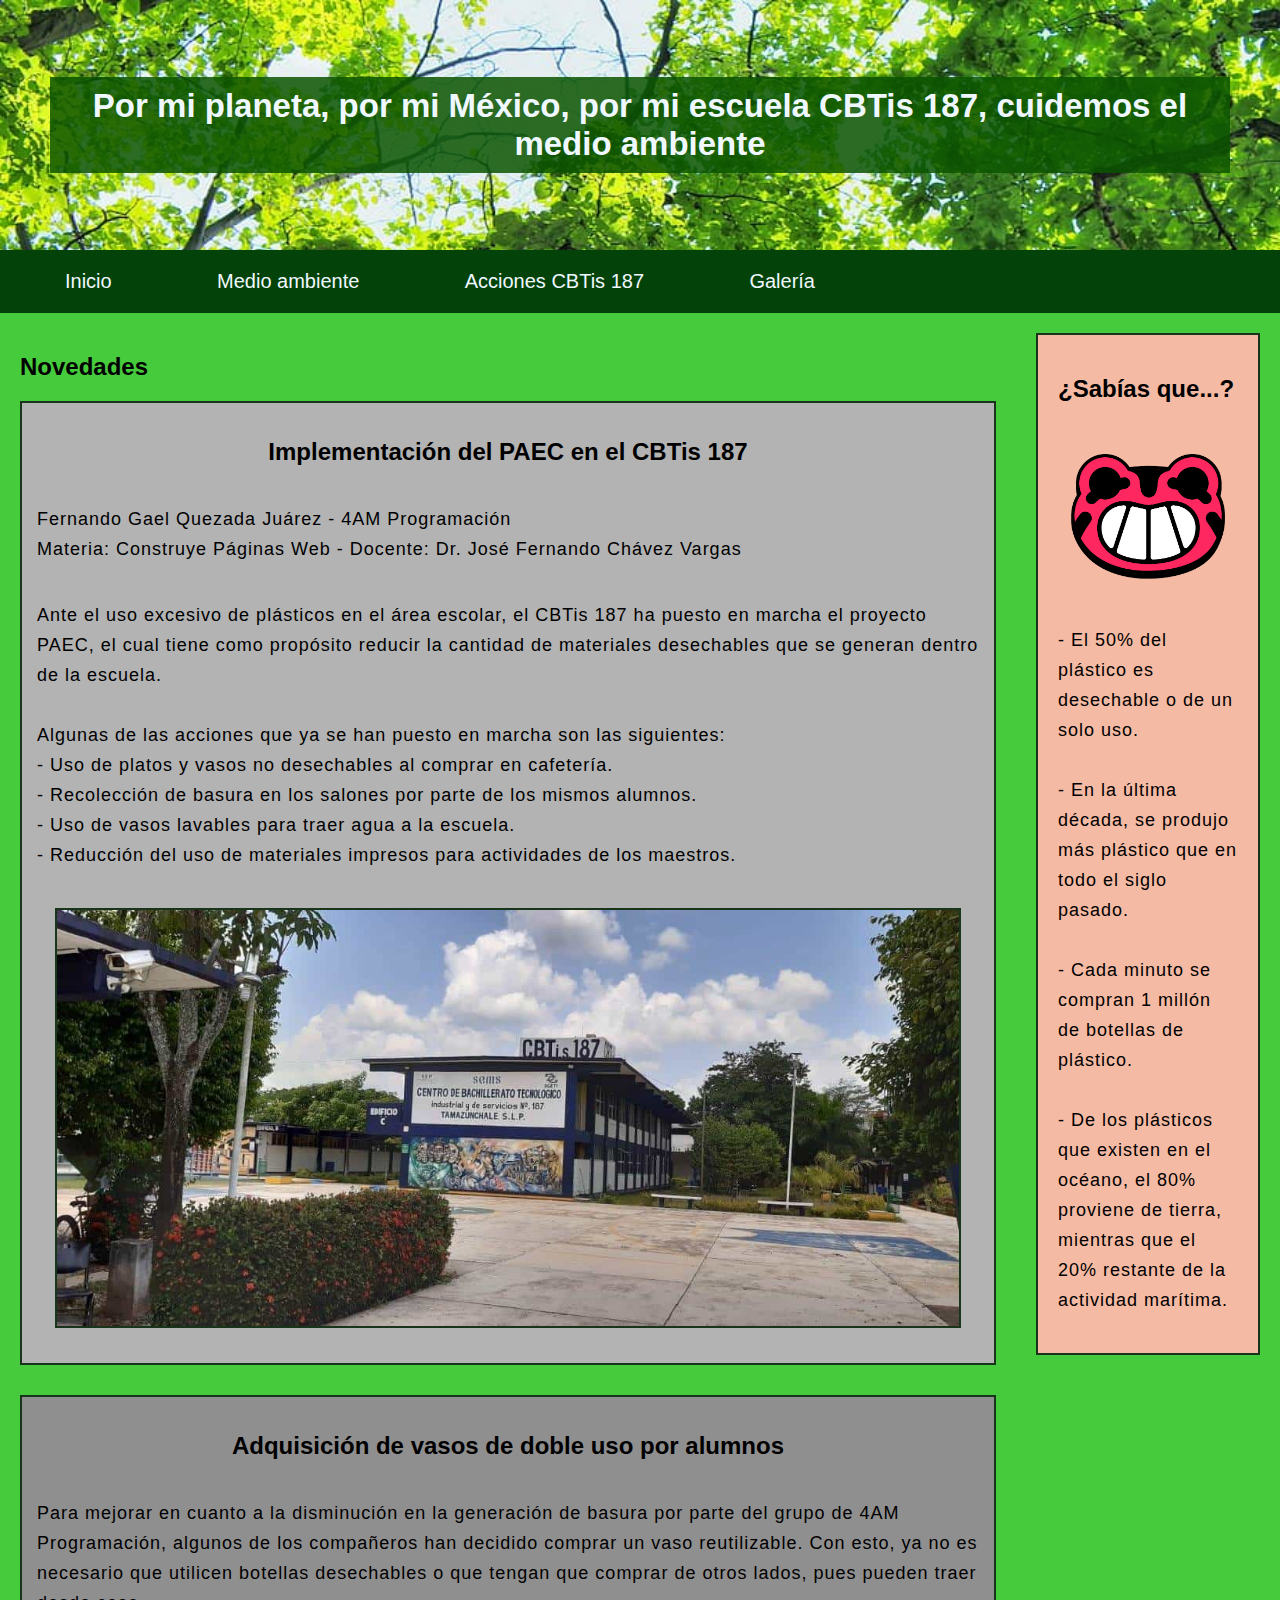
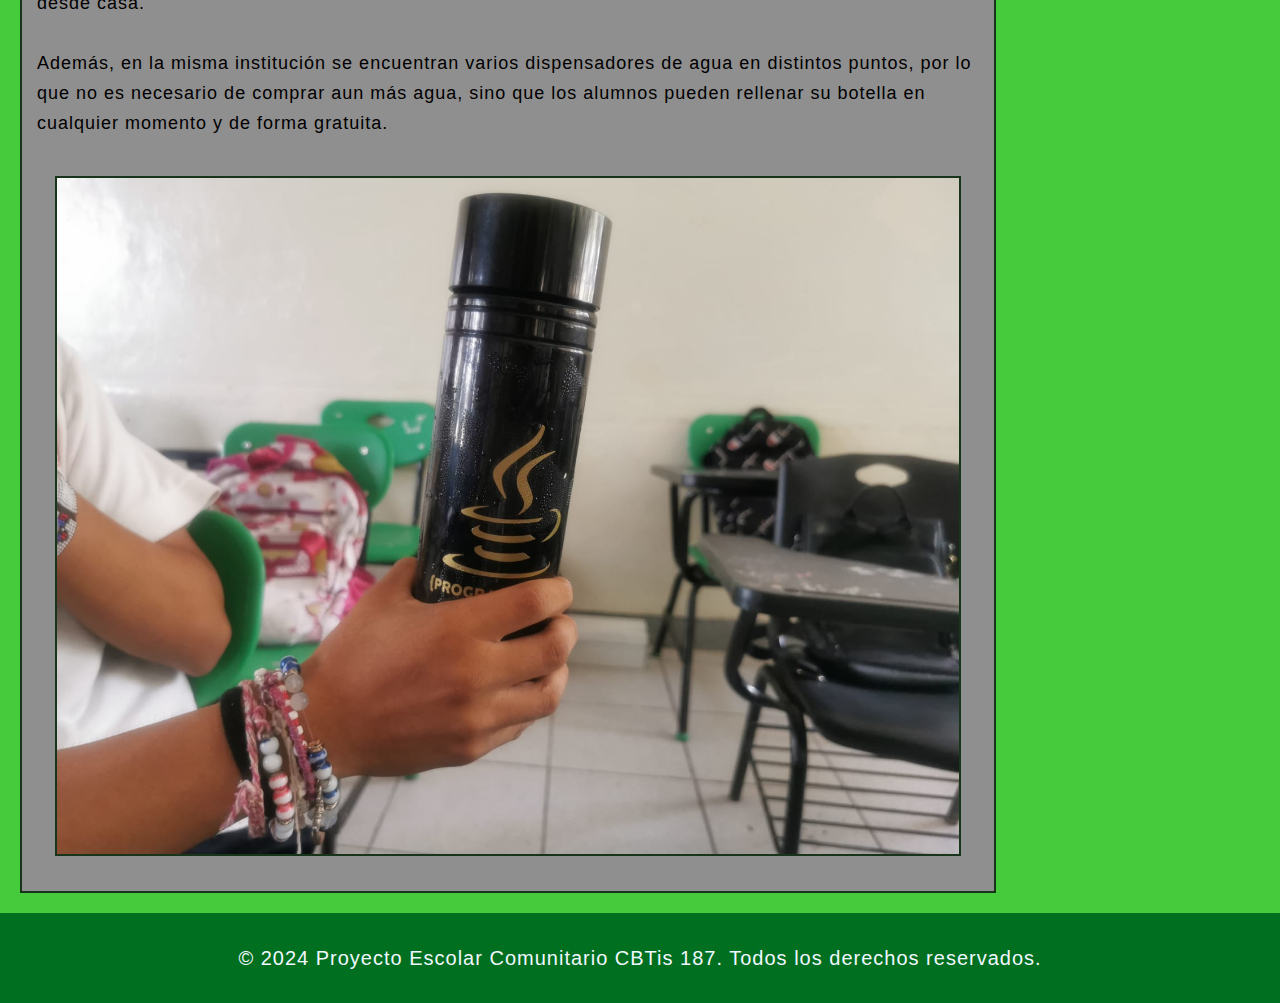
<file: index.html>
<!DOCTYPE html>
<html lang="es">
<head>
    <meta charset="UTF-8">
    <meta name="viewport" content="width=device-width, initial-scale=1.0">
    <title>Inicio</title>
    <link rel="stylesheet" href="styles.css">
</head>
<body>
    
    <header>
        <h1>Por mi planeta, por mi México, por mi escuela CBTis 187, cuidemos el medio ambiente</h1>
    </header>

    <nav>
        <ul class="menu_horizontal">
            <li><a href="#contendio">Inicio</a></li>
            <li><a href="medio ambiente/medio_ambiente.html">Medio ambiente</a></li>
            <li>
                <a href="acciones/acciones_cbtis.html">Acciones CBTis 187</a>
                <ul class="menu_vertical">
                    <li><a href="acciones/acciones_cbtis.html#seccion1">Consumo de alimentos</a></li>
                    <li><a href="acciones/acciones_cbtis.html#seccion2">Hidratación</a></li>
                    <li><a href="acciones/acciones_cbtis.html#seccion3">Recolección de basura en el aula</a></li>
                    <li><a href="acciones/acciones_cbtis.html#seccion4">Uso de recursos digitales</a></li>
                </ul>
            </li>
            <li><a href="galeria/galeria.html">Galería</a></li>
        </ul>
    </nav>

    <div class="contenido" id="contendio">

        <section>
            <h2>Novedades</h2>

            <div id="novedad1">
                <h2>Implementación del PAEC en el CBTis 187</h2>
                <p style="width: 100%;">
                    Fernando Gael Quezada Juárez - 4AM Programación<br>
                    Materia: Construye Páginas Web - Docente: Dr. José Fernando Chávez Vargas
                </p>
                <p>
                    Ante el uso excesivo de plásticos en el área escolar, el CBTis 187 ha puesto en marcha el proyecto
                    PAEC, el cual tiene como propósito reducir la cantidad de materiales desechables que se generan dentro
                    de la escuela.<br><br>
                    Algunas de las acciones que ya se han puesto en marcha son las siguientes:<br>
                    - Uso de platos y vasos no desechables al comprar en cafetería.<br>
                    - Recolección de basura en los salones por parte de los mismos alumnos.<br>
                    - Uso de vasos lavables para traer agua a la escuela.<br>
                    - Reducción del uso de materiales impresos para actividades de los maestros.<br>
                </p>
                <img src="images/cbtis187.jpg" alt="" class="img_novedad">
            </div>

            <div id="novedad2">
                <h2>Adquisición de vasos de doble uso por alumnos</h2>
                <p>
                    Para mejorar en cuanto a la disminución en la generación de basura por parte del grupo de 4AM Programación,
                    algunos de los compañeros han decidido comprar un vaso reutilizable. Con esto, ya no es necesario que
                    utilicen botellas desechables o que tengan que comprar de otros lados, pues pueden traer desde casa.<br><br>
                    Además, en la misma institución se encuentran varios dispensadores de agua en distintos puntos, por
                    lo que no es necesario de comprar aun más agua, sino que los alumnos pueden rellenar su botella en
                    cualquier momento y de forma gratuita.
                </p>

                <img src="images/botella_cbtis.jpg" alt="" class="img_novedad">
            </div>
        </section>

        <aside>
            <h2 id="titulo_aside">¿Sabías que...?</h2>
            <img src="images/frog.png" alt="" id="frog">
            <p>
                - El 50% del plástico es desechable o de un solo uso.<br><br>
                - En la última década, se produjo más plástico que en todo el siglo pasado.<br><br>
                - Cada minuto se compran 1 millón de botellas de plástico.<br><br>
                - De los plásticos que existen en el océano, el 80% proviene de tierra, mientras que el 20% restante de la actividad marítima.
            </p>
        </aside>

    </div>

    <footer>
        <p>© 2024 Proyecto Escolar Comunitario CBTis 187. Todos los derechos reservados.</p>
    </footer>

</body>
</html>
</file>
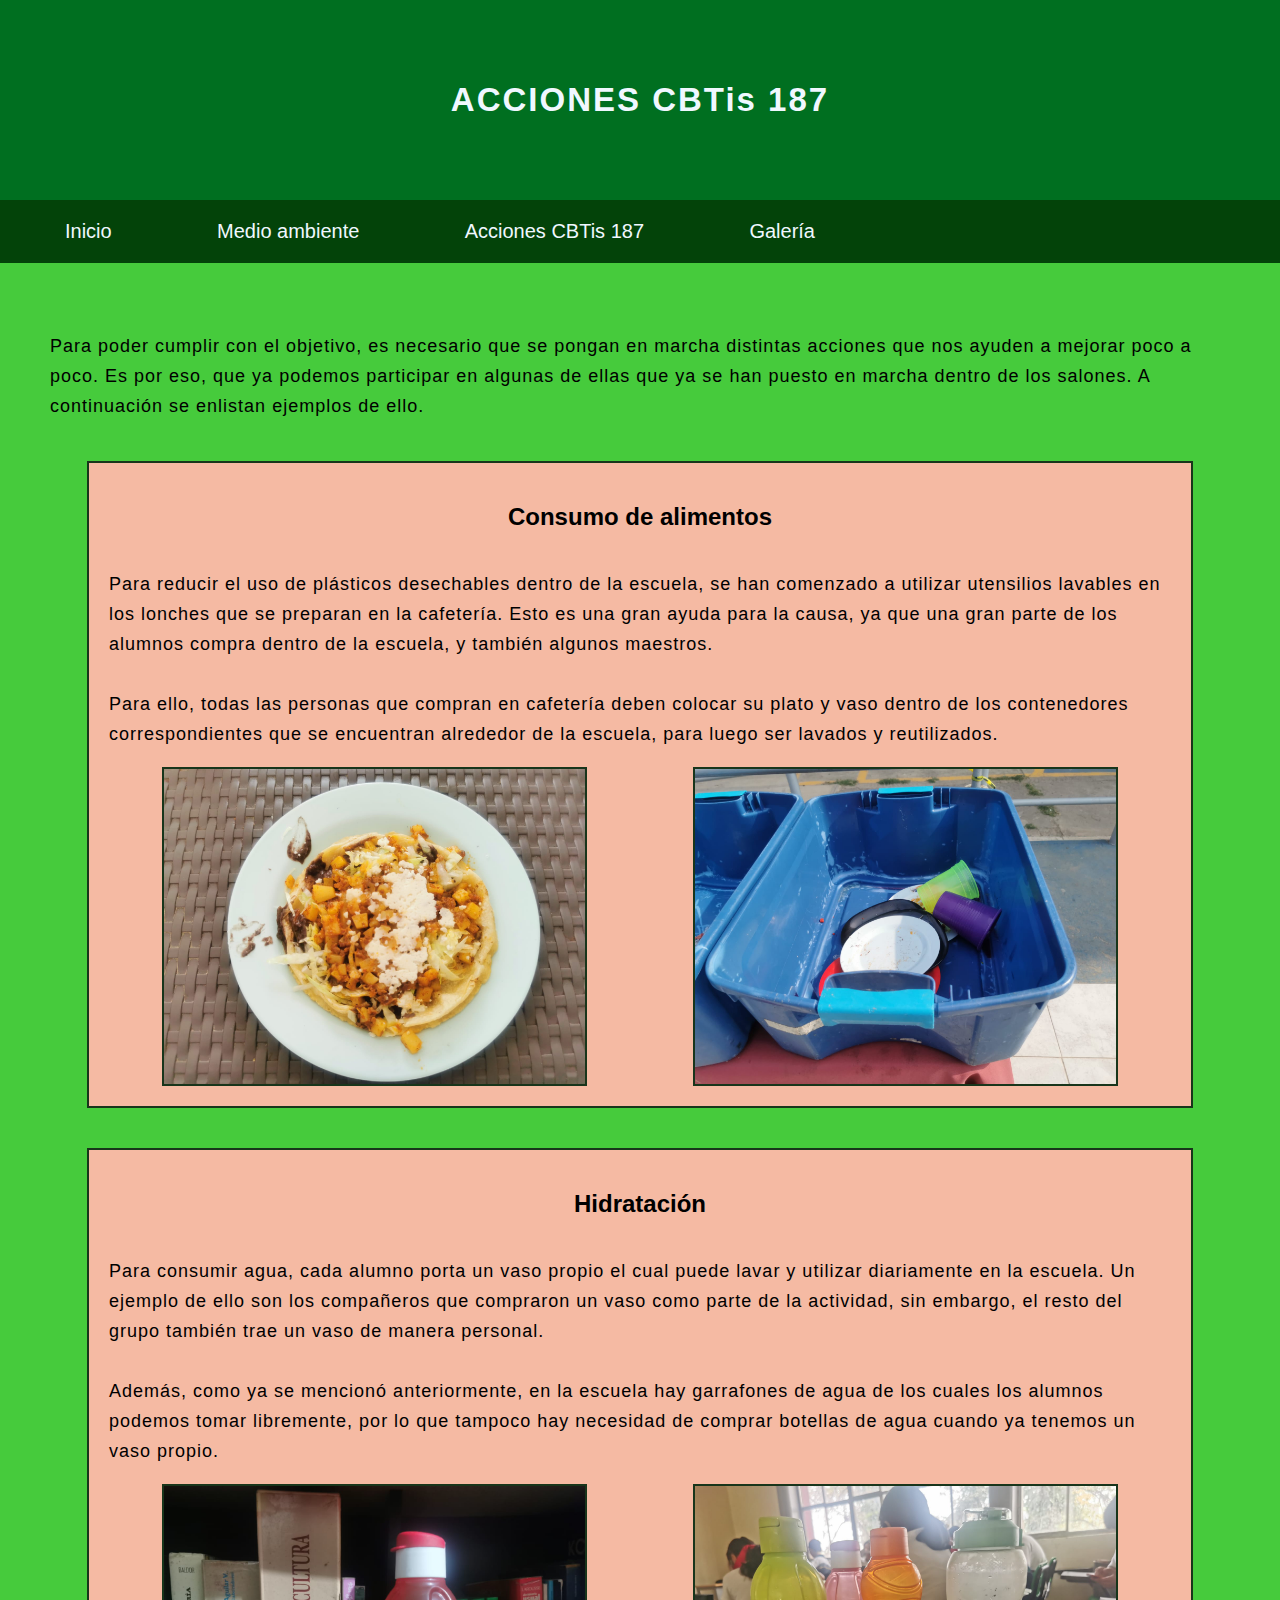
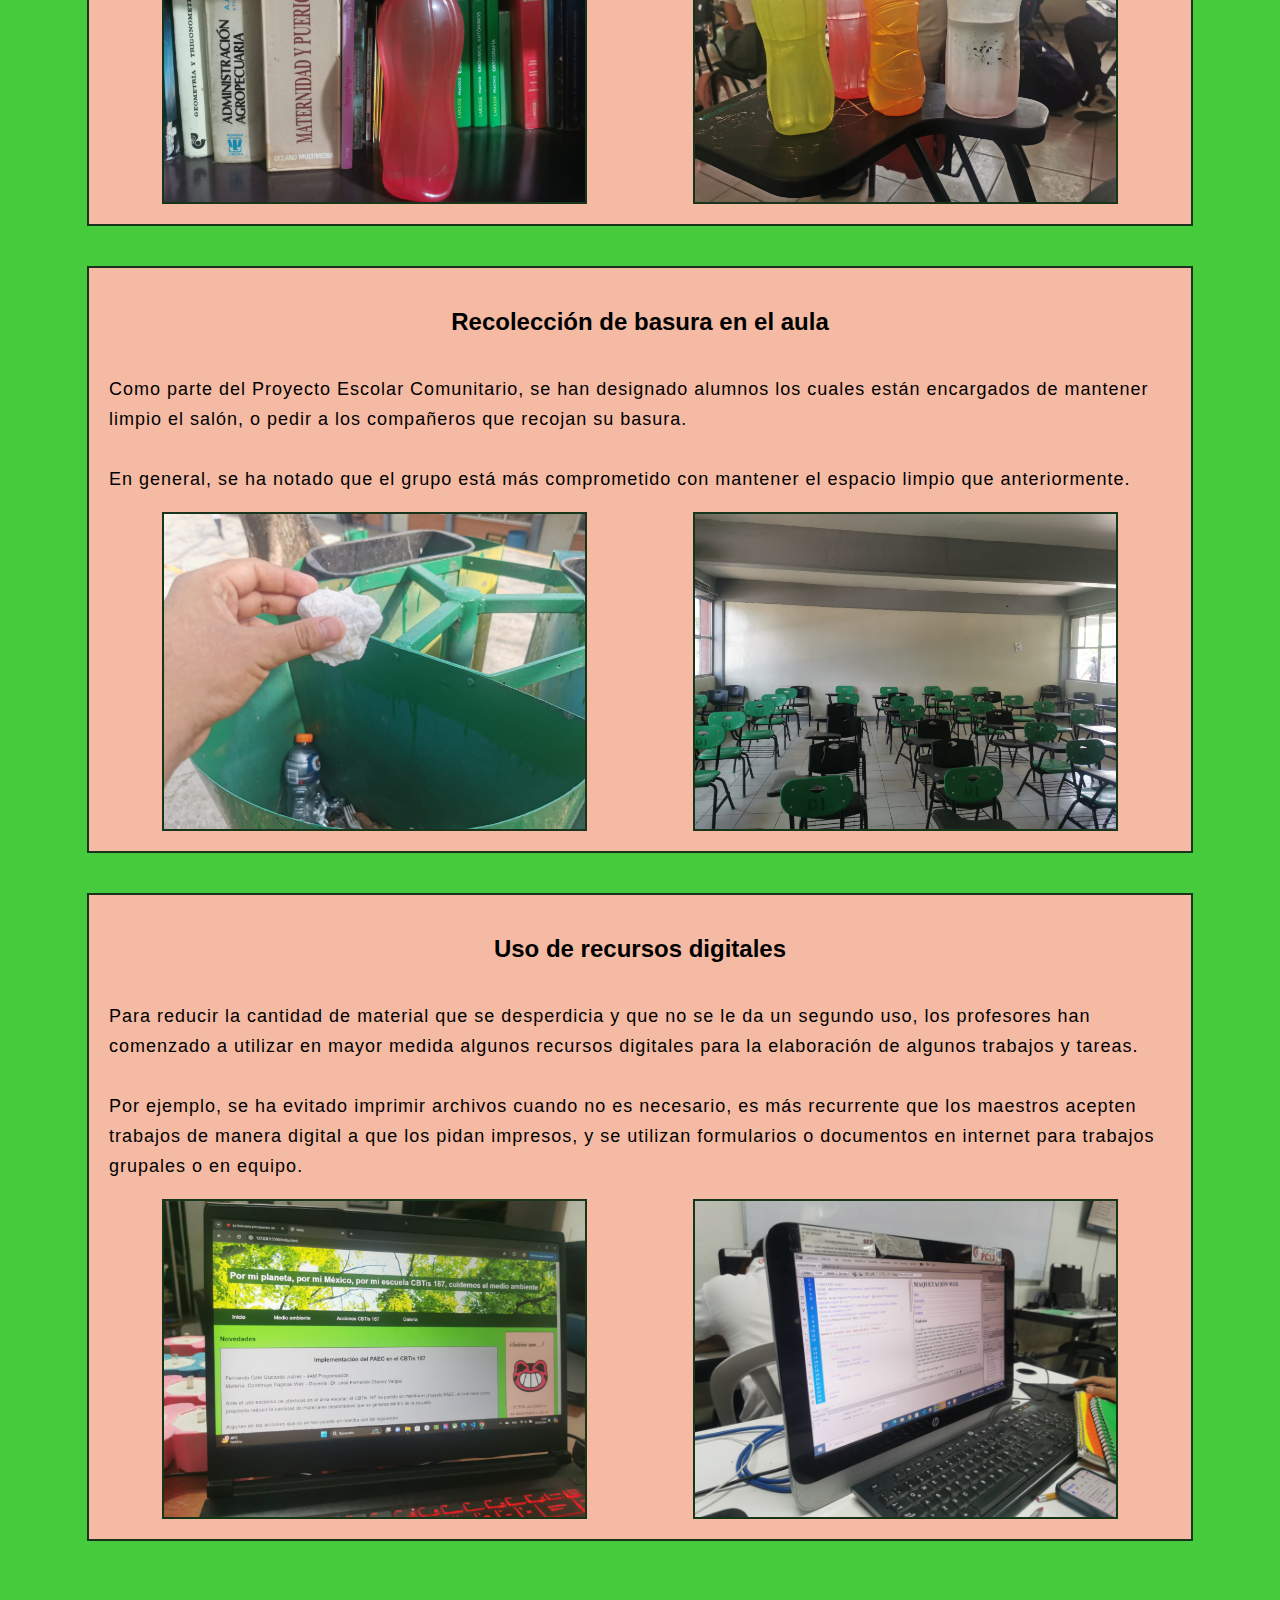
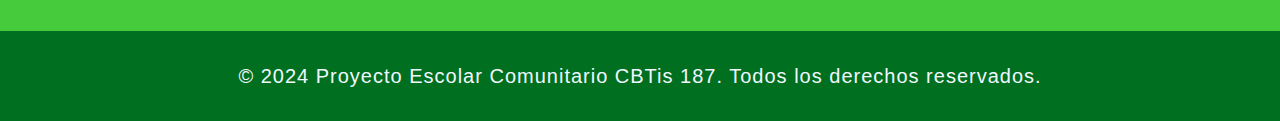
<file: acciones/acciones_cbtis.html>
<!DOCTYPE html>
<html lang="es">
<head>
    <meta charset="UTF-8">
    <meta name="viewport" content="width=device-width, initial-scale=1.0">
    <title>Acciones CBTis 187</title>
    <link rel="stylesheet" href="styles_acciones_cbtis.css">
</head>
<body>
    <header>
        <h1>ACCIONES CBTis 187</h1>
    </header>

    <nav>
        <ul class="menu_horizontal">
            <li><a href="../index.html">Inicio</a></li>
            <li><a href="../medio ambiente/medio_ambiente.html">Medio ambiente</a></li>
            <li>
                <a href="#main">Acciones CBTis 187</a>
                <ul class="menu_vertical">
                    <li><a href="#seccion1">Consumo de alimentos</a></li>
                    <li><a href="#seccion2">Hidratación</a></li>
                    <li><a href="#seccion3">Recolección de basura en el aula</a></li>
                    <li><a href="#seccion4">Uso de recursos digitales</a></li>
                </ul>
            </li>
            <li><a href="../galeria/galeria.html">Galería</a></li>
        </ul>
    </nav>

    <main id="main">
        <p>
            Para poder cumplir con el objetivo, es necesario que se pongan en marcha distintas acciones que nos ayuden a mejorar 
            poco a poco. Es por eso, que ya podemos participar en algunas de ellas que ya se han puesto en marcha dentro de los 
            salones. A continuación se enlistan ejemplos de ello.
        </p>

        <section id="seccion1">
            <h2>Consumo de alimentos</h2>
            <p>
                Para reducir el uso de plásticos desechables dentro de la escuela, se han comenzado a utilizar utensilios lavables 
                en los lonches que se preparan en la cafetería. Esto es una gran ayuda para la causa, ya que una gran parte de los 
                alumnos compra dentro de la escuela, y también algunos maestros.<br><br>
                Para ello, todas las personas que compran en cafetería deben colocar su plato y vaso dentro de los contenedores 
                correspondientes que se encuentran alrededor de la escuela, para luego ser lavados y reutilizados.
            </p>
            <div class="img_container">
                <img src="images/comida.jpg" alt="">
                <img src="images/bote_platos.jpg" alt="">
            </div>
        </section>

        <section id="seccion2">
            <h2>Hidratación</h2>
            <p>
                Para consumir agua, cada alumno porta un vaso propio el cual puede lavar y utilizar diariamente en la escuela. 
                Un ejemplo de ello son los compañeros que compraron un vaso como parte de la actividad, sin embargo, el resto del 
                grupo también trae un vaso de manera personal.<br><br>
                Además, como ya se mencionó anteriormente, en la escuela hay garrafones de agua de los cuales los alumnos 
                podemos tomar libremente, por lo que tampoco hay necesidad de comprar botellas de agua cuando ya tenemos un vaso propio.
            </p>
            <div class="img_container">
                <img src="images/agua.jpg" alt="">
                <img src="images/botellas.jpg" alt="">
            </div>
        </section>

        <section id="seccion3">
            <h2>Recolección de basura en el aula</h2>
            <p>
                Como parte del Proyecto Escolar Comunitario, se han designado alumnos los cuales están encargados de mantener 
                limpio el salón, o pedir a los compañeros que recojan su basura.<br><br>
                En general, se ha notado que el grupo está más comprometido con mantener el espacio limpio que anteriormente.
            </p>
            <div class="img_container">
                <img src="images/depositar_basura.jpg" alt="">
                <img src="images/salon.jpg" alt="">
            </div>
        </section>

        <section id="seccion4">
            <h2>Uso de recursos digitales</h2>
            <p>
                Para reducir la cantidad de material que se desperdicia y que no se le da un segundo uso, los profesores han 
                comenzado a utilizar en mayor medida algunos recursos digitales para la elaboración de algunos trabajos y tareas.<br><br>
                Por ejemplo, se ha evitado imprimir archivos cuando no es necesario, es más recurrente que los maestros acepten 
                trabajos de manera digital a que los pidan impresos, y se utilizan formularios o documentos en internet para trabajos 
                grupales o en equipo.
            </p>
            <div class="img_container">
                <img src="images/trabajo_digital.jpg" alt="">
                <img src="images/sala_computo.jpg" alt="">
            </div>
        </section>
    </main>

    <footer>
        <p>© 2024 Proyecto Escolar Comunitario CBTis 187. Todos los derechos reservados.</p>
    </footer>
</body>
</html>
</file>
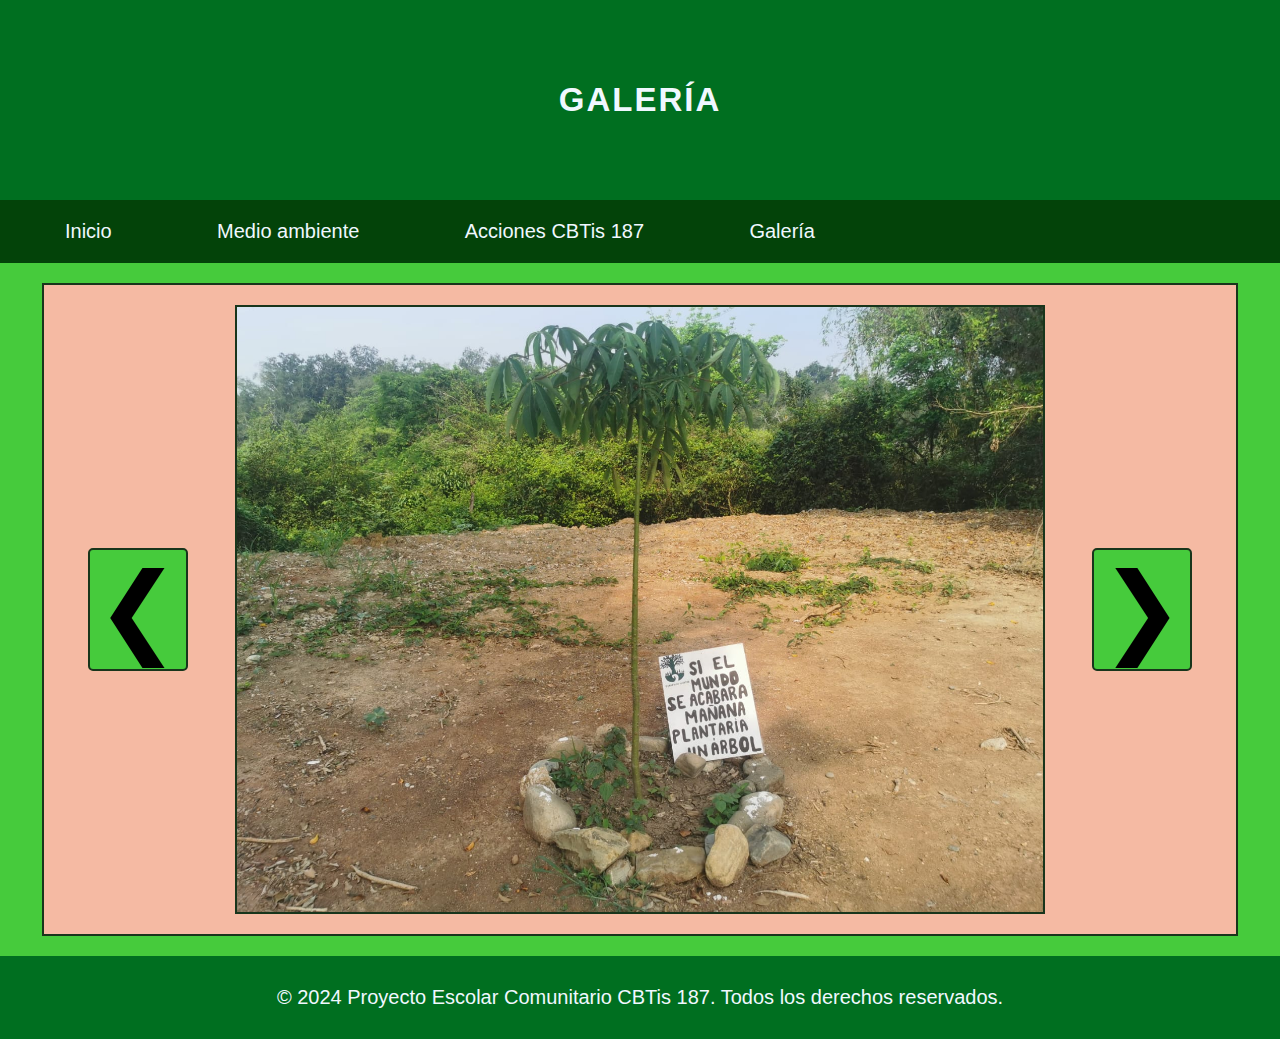
<file: galeria/galeria.html>
<!DOCTYPE html>
<html lang="es">
<head>
    <meta charset="UTF-8">
    <meta name="viewport" content="width=device-width, initial-scale=1.0">
    <title>Galería</title>
    <link rel="stylesheet" href="styles_galeria.css">
    <script src="script_galeria.js"></script>
</head>
<body>
    <header>
        <h1>GALERÍA</h1>
    </header>

    <nav>
        <ul class="menu_horizontal">
            <li><a href="../index.html">Inicio</a></li>
            <li><a href="../medio ambiente/medio_ambiente.html">Medio ambiente</a></li>
            <li>
                <a href="../acciones/acciones_cbtis.html">Acciones CBTis 187</a>
                <ul class="menu_vertical">
                    <li><a href="../acciones/acciones_cbtis.html#seccion1">Consumo de alimentos</a></li>
                    <li><a href="../acciones/acciones_cbtis.html#seccion2">Hidratación</a></li>
                    <li><a href="../acciones/acciones_cbtis.html#seccion3">Recolección de basura en el aula</a></li>
                    <li><a href="../acciones/acciones_cbtis.html#seccion4">Uso de recursos digitales</a></li>
                </ul>
            </li>
            <li><a href="#main">Galería</a></li>
        </ul>
    </nav>

    <main id="main">
        <button class="flecha" onclick="galeria_retroceder()">❮</button>
        <div id="contenedor_imagenes">
            <img src="images/arbol.jpg" alt="" class="img_galeria" id="img1">
            <img src="images/lonchera.jpg" alt="" class="img_galeria" id="img2">
            <img src="images/cohete_botella.jpg" alt="" class="img_galeria" id="img3">
            <img src="images/bancas.jpg" alt="" class="img_galeria" id="img4">
            <img src="images/cafeteria.jpg" alt="" class="img_galeria" id="img5">
        </div>
        
        <button class="flecha" onclick="galeria_avanzar()">❯</button>
    </main>

    <footer>
        <p>© 2024 Proyecto Escolar Comunitario CBTis 187. Todos los derechos reservados.</p>
    </footer>
</body>
</html>
</file>
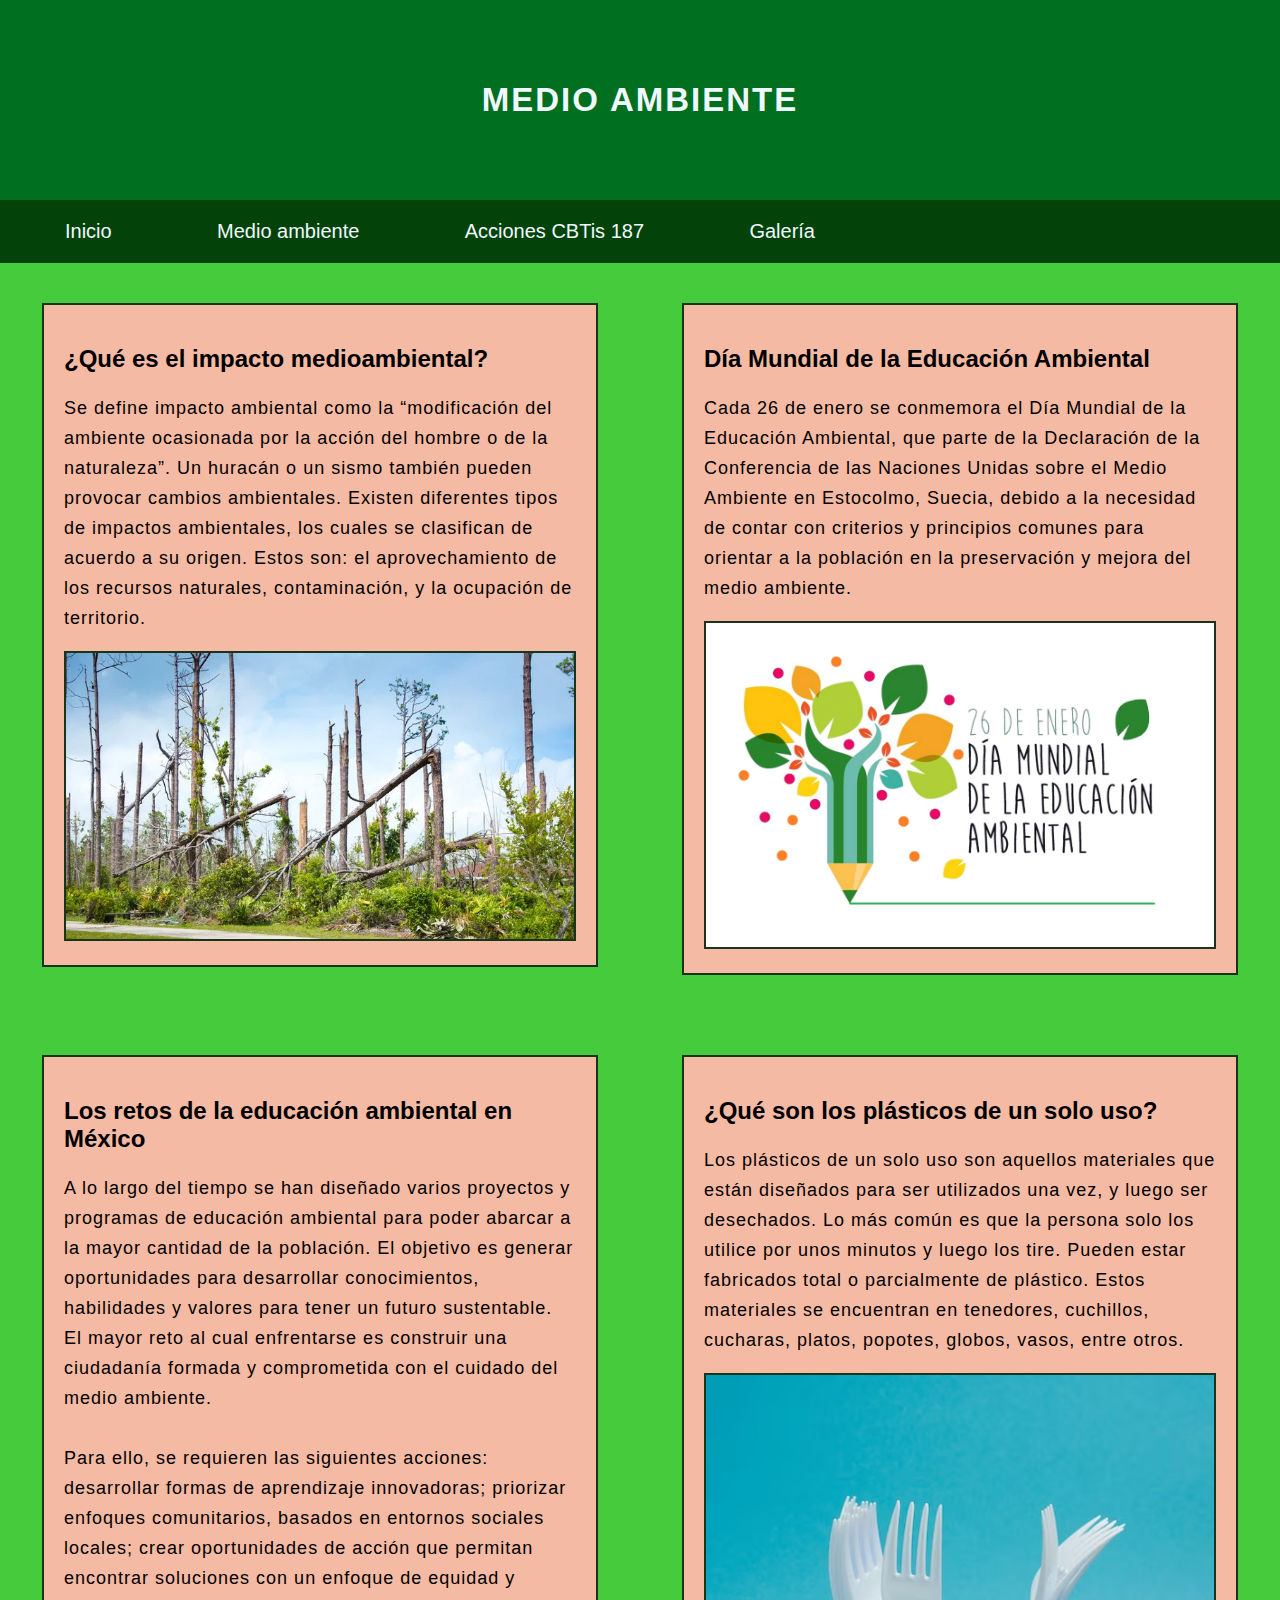
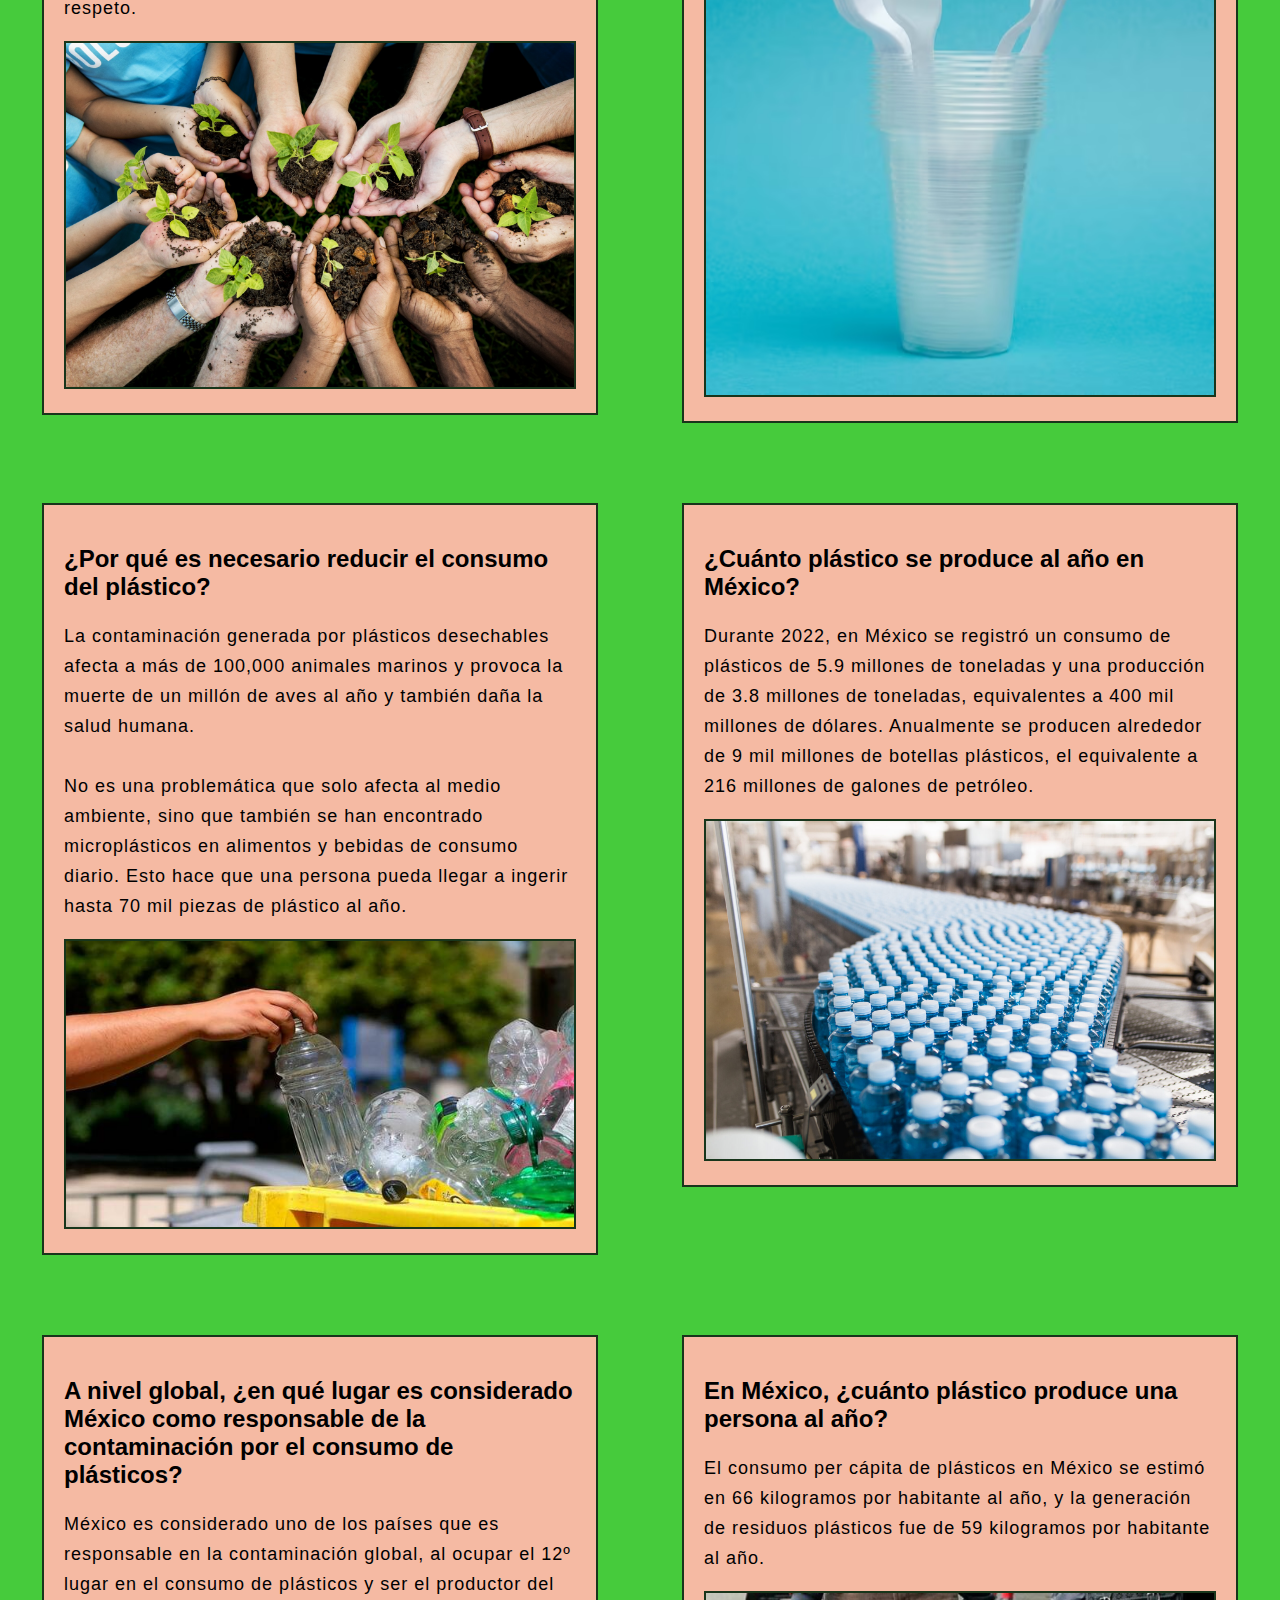
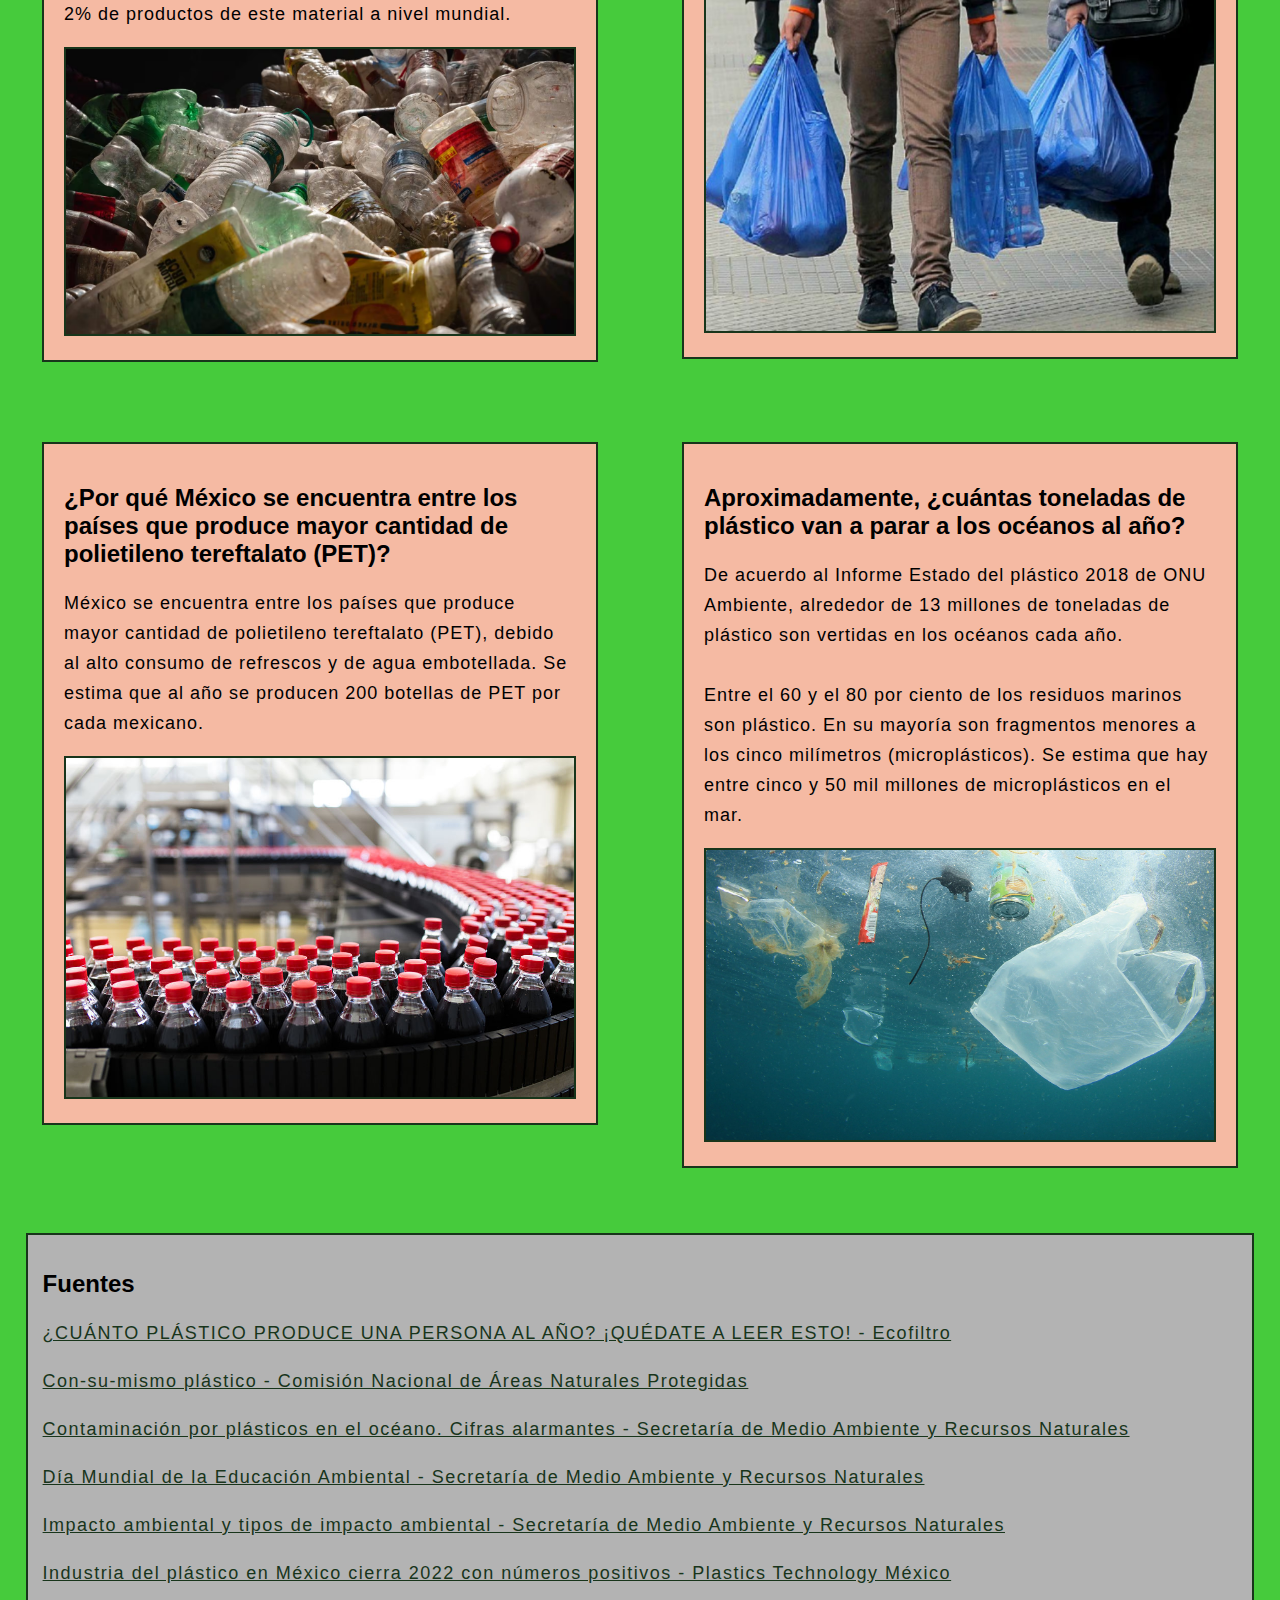
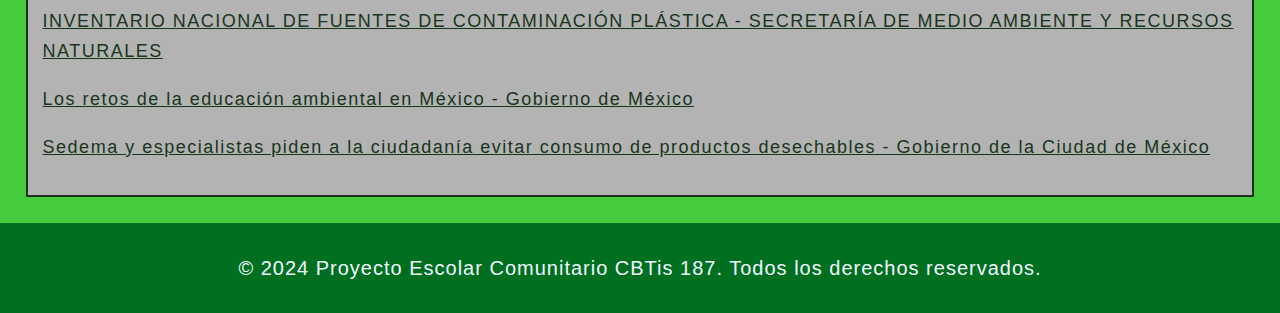
<file: medio ambiente/medio_ambiente.html>
<!DOCTYPE html>
<html lang="en">
<head>
    <meta charset="UTF-8">
    <meta name="viewport" content="width=device-width, initial-scale=1.0">
    <link rel="stylesheet" href="styles_medio_ambiente.css">
    <title>Medio ambiente</title>
</head>
<body>
    <header>
        <h1>MEDIO AMBIENTE</h1>
    </header>

    <nav>
        <ul class="menu_horizontal">
            <li><a href="../index.html">Inicio</a></li>
            <li><a href="#main">Medio ambiente</a></li>
            <li>
                <a href="../acciones/acciones_cbtis.html">Acciones CBTis 187</a>
                <ul class="menu_vertical">
                    <li><a href="../acciones/acciones_cbtis.html#seccion1">Consumo de alimentos</a></li>
                    <li><a href="../acciones/acciones_cbtis.html#seccion2">Hidratación</a></li>
                    <li><a href="../acciones/acciones_cbtis.html#seccion3">Recolección de basura en el aula</a></li>
                    <li><a href="../acciones/acciones_cbtis.html#seccion4">Uso de recursos digitales</a></li>
                </ul>
            </li>
            <li><a href="../galeria/galeria.html">Galería</a></li>
        </ul>
    </nav>

    <main id="main">
        <section>
            <h2>¿Qué es el impacto medioambiental?</h2>
            <p>Se define impacto ambiental como la “modificación del ambiente ocasionada por la
                acción del hombre o de la naturaleza”. Un huracán o un sismo también pueden
                provocar cambios ambientales. Existen diferentes tipos de impactos ambientales,
                los cuales se clasifican de acuerdo a su origen. Estos son: el aprovechamiento de
                los recursos naturales, contaminación, y la ocupación de territorio.</p>
                <img src="images/impacto_ambiental.webp" alt="Impacto ambiental">
        </section>

        <section>
            <h2>Día Mundial de la Educación Ambiental</h2>
            <p>Cada 26 de enero se conmemora el Día Mundial de la Educación Ambiental, que
                parte de la Declaración de la Conferencia de las Naciones Unidas sobre el Medio
                Ambiente en Estocolmo, Suecia, debido a la necesidad de contar con criterios y
                principios comunes para orientar a la población en la preservación y mejora del
                medio ambiente.</p>
            <img src="images/dia_educacion_ambiental.jpg" alt="">
        </section>

        <section>
            <h2>Los retos de la educación ambiental en México</h2>
            <p>A lo largo del tiempo se han diseñado varios proyectos y programas de educación
                ambiental para poder abarcar a la mayor cantidad de la población. El objetivo es generar oportunidades para
                desarrollar conocimientos, habilidades y valores para tener un futuro sustentable.
                El mayor reto al cual enfrentarse es construir una ciudadanía formada y
                comprometida con el cuidado del medio ambiente.<br><br>
                Para ello, se requieren las siguientes acciones: desarrollar formas de aprendizaje
                innovadoras; priorizar enfoques comunitarios, basados en entornos sociales locales;
                crear oportunidades de acción que permitan encontrar soluciones con un enfoque
                de equidad y respeto.</p>
            <img src="images/retos_educacion_ambiental.jpeg" alt="">
        </section>

        <section>
            <h2>¿Qué son los plásticos de un solo uso?</h2>
            <p>Los plásticos de un solo uso son aquellos materiales que están diseñados para ser
                utilizados una vez, y luego ser desechados. Lo más común es que la persona solo
                los utilice por unos minutos y luego los tire. Pueden estar fabricados total o
                parcialmente de plástico. Estos materiales se encuentran en tenedores, cuchillos,
                cucharas, platos, popotes, globos, vasos, entre otros.</p>
            <img src="images/plasticos_un_uso.avif" alt="">
        </section>

        <section>
            <h2>¿Por qué es necesario reducir el consumo del plástico?</h2>
            <p>La contaminación generada por plásticos desechables afecta a más de
                100,000 animales marinos y provoca la muerte de un millón de aves al año y
                también daña la salud humana.<br><br>
                
                No es una problemática que solo afecta al medio ambiente, sino que también se han
                encontrado microplásticos en alimentos y bebidas de consumo diario. Esto hace que
                una persona pueda llegar a ingerir hasta 70 mil piezas de plástico al año.</p>
                <img src="images/reducir_consumo_plastico.jpg" alt="">
        </section>

        <section>
            <h2>¿Cuánto plástico se produce al año en México?</h2>
            <p>Durante 2022, en México se registró un consumo de plásticos de 5.9 millones de toneladas y una producción de 3.8 
                millones de toneladas, equivalentes a 400 mil millones de dólares. Anualmente se producen alrededor de 9 mil millones 
                de botellas plásticos, el equivalente a 216 millones de galones de petróleo.</p>
                <img src="images/produccion_plasticos.jpg" alt="">
        </section>

        <section>
            <h2>A nivel global, ¿en qué lugar es considerado México como responsable de la contaminación por el consumo de plásticos?</h2>
            <p>México es considerado uno de los países que es responsable en la contaminación global, al ocupar el 12º lugar en 
                el consumo de plásticos y ser el productor del 2% de productos de este material a nivel mundial.</p>
                <img src="images/lugar_consumo_plasticos.avif" alt="">
        </section>

        <section>
            <h2>En México, ¿cuánto plástico produce una persona al año?</h2>
            <p>El consumo per cápita de plásticos en México se estimó en 66 kilogramos por habitante al año, y la generación de
                residuos plásticos fue de 59 kilogramos por habitante al año. </p>
                <img src="images/uso_persona_plastico.avif" alt="">
        </section>

        <section>
            <h2>¿Por qué México se encuentra entre los países que produce mayor cantidad de polietileno tereftalato (PET)?</h2>
            <p>México se encuentra entre los países que produce mayor cantidad de polietileno tereftalato (PET), 
                debido al alto consumo de refrescos y de agua embotellada. Se estima que al año se producen 200 botellas 
                de PET por cada mexicano.</p>
                <img src="images/uso_plastico_refresco.jpg" alt="">
        </section>

        <section>
            <h2>Aproximadamente, ¿cuántas toneladas de plástico van a parar a los océanos al año?</h2>
            <p>De acuerdo al Informe Estado del plástico 2018 de ONU Ambiente, alrededor de 13 millones de toneladas de plástico 
                son vertidas en los océanos cada año.<br><br>
                Entre el 60 y el 80 por ciento de los residuos marinos son plástico. 
                En su mayoría son fragmentos menores a los cinco milímetros (microplásticos). Se estima que hay entre cinco 
                y 50 mil millones de microplásticos en el mar.</p>
                <img src="images/plasticos_mar.jpg" alt="">
        </section>
    </main>

    <article>
        <h2>Fuentes</h2>
        <a href="https://ecofiltro.mx/blogs/news/cuanto-plastico-produce-una-persona-al-ano#:~:text=M%C3%A9xico%20es%20considerado%20uno%20de,este%20material%20a%20nivel%20mundial.">¿CUÁNTO PLÁSTICO PRODUCE UNA PERSONA AL AÑO? ¡QUÉDATE A LEER ESTO! - Ecofiltro</a><br><br>
        <a href="https://www.gob.mx/conanp/es/articulos/con-su-mismo-plastico?idiom=es">Con-su-mismo plástico - Comisión Nacional de Áreas Naturales Protegidas</a><br><br>
        <a href="https://www.gob.mx/semarnat/articulos/contaminacion-por-plasticos-en-el-oceano-cifras-alarmantes#:~:text=De%20acuerdo%20al%20Informe%20Estado,en%20los%20oc%C3%A9anos%20cada%20a%C3%B1o.&text=Contaminaci%C3%B3n%20por%20pl%C3%A1sticos%20en%20el%20oc%C3%A9ano.,-Al%20a%C3%B1o%20se&text=Entre%20el%2060%20y%20el,los%20residuos%20marinos%20son%20pl%C3%A1stico.">Contaminación por plásticos en el océano. Cifras alarmantes - Secretaría de Medio Ambiente y Recursos Naturales</a><br><br>
        <a href="https://www.gob.mx/semarnat/articulos/dia-mundial-de-la-educacion-ambiental-356345?idiom=es">Día Mundial de la Educación Ambiental - Secretaría de Medio Ambiente y Recursos Naturales</a><br><br>
        <a href="https://www.gob.mx/semarnat/acciones-y-programas/impacto-ambiental-y-tipos-de-impacto-ambiental">Impacto ambiental y tipos de impacto ambiental - Secretaría de Medio Ambiente y Recursos Naturales</a><br><br>
        <a href="https://www.pt-mexico.com/noticias/post/industria-del-plastico-en-mexico-cierra-2022-con-numeros-positivos">Industria del plástico en México cierra 2022 con números positivos - Plastics Technology México</a><br><br>
        <a href="https://www.gob.mx/cms/uploads/attachment/file/817333/INFCP_RE__2023.pdf">INVENTARIO NACIONAL DE FUENTES DE CONTAMINACIÓN PLÁSTICA - SECRETARÍA DE MEDIO AMBIENTE Y RECURSOS NATURALES</a><br><br>
        <a href="https://www.gob.mx/semarnat/educacionambiental/es/articulos/los-retos-de-la-educacion-ambiental-en-mexico?idiom=es">Los retos de la educación ambiental en México - Gobierno de México</a><br><br>
        <a href="https://www.sedema.cdmx.gob.mx/comunicacion/nota/sedema-y-especialistas-piden-la-ciudadania-evitar-consumo-de-productos-desechables">Sedema y especialistas piden a la ciudadanía evitar consumo de productos desechables - Gobierno de la Ciudad de México</a><br><br>
    </article>

    <footer>
        <p>© 2024 Proyecto Escolar Comunitario CBTis 187. Todos los derechos reservados.</p>
    </footer>
</body>
</html>
</file>
<file: styles.css>
body {
    font-family: Arial, Helvetica, sans-serif;
    margin: 0;
    padding: 0;
    background-color: rgb(70, 203, 60);
}

@media screen and (min-width: 1024px) {
    header {
        display: flex;
        align-items: center;
        padding: 50px;
        text-align: center;
        background: url("images/fondo_header.jpg");
        background-size: cover;
        color: aliceblue;
        font-size: 30px;
        height: 150px;
    }
    
    h1 {
        background-color: rgba(10, 84, 0, 0.85);
        width: fit-content;
        font-size: 33px;
        padding: 10px;
    }
    
    nav {
        font-size: 20px;
        background-color: rgb(3, 67, 9);
    }
    
    .menu_horizontal {
        margin: 0;
        list-style: none;
        display: flex;
        justify-content: space-between;
        width: 800px;
    }
    
    .menu_horizontal > li > a {
        display: block;
        padding: 20px 25px;
        color: aliceblue;
        text-decoration: none;
    }
    
    .menu_horizontal > li:hover {
        background-color: rgb(0, 111, 32);
    }
    
    .menu_vertical {
        position: absolute;
        display: none;
        list-style: none;
        width: 190px;
        background-color: rgba(245, 186, 163, 0.9);
    }
    
    .menu_horizontal li:hover .menu_vertical {
        display: block;
    }
    
    .menu_vertical li:hover {
        background-color: rgb(0, 111, 32);
    }
    
    .menu_vertical li a:hover{
        color: aliceblue;
    }
    
    .menu_vertical li a {
        display: block;
        padding: 15px 15px 15px 20px;
        text-decoration: none;
        color: black;
    }
    
    .contenido {
        display: flex;
        flex-wrap: wrap;
    }
    
    .img_novedad {
        width: calc(100% - 40px);
        border-style: solid;
        border-width: 2px;
        border-color: rgb(24, 53, 27);
        margin: 20px 0;
    }
    
    p {
        font-size: 18px;
        line-height: 30px;
        letter-spacing: 1px;
    }
    
    aside {
        height: fit-content;
        font-family: 'Comic Sans MS', sans-serif;
        margin: 20px;
        flex: 100px;
        background-color: rgb(245, 186, 163);
        padding: 20px;
        border-style: solid;
        border-width: 2px;
        border-color: rgb(24, 53, 27);
    }
    
    #frog {
        width: 100%;
    }
    
    section {
        flex: 70%;
        padding: 20px;
    }
    
    #novedad1 {
        display: flex;
        align-items: center;
        flex-direction: column;
        padding: 15px;
        background-color: rgb(179, 179, 179);
        margin-bottom: 30px;
        border-style: solid;
        border-width: 2px;
        border-color: rgb(24, 53, 27);
    }
    
    #novedad2 {
        display: flex;
        align-items: center;
        flex-direction: column;
        padding: 15px;
        background-color: rgb(144, 143, 143);
        border-style: solid;
        border-width: 2px;
        border-color: rgb(24, 53, 27);
    }
    
    footer {
        text-align: center;
        background-color: rgb(0, 111, 32);
        padding: 10px;
        color: aliceblue;
    }
    
    footer p {
        font-size: 20px;
    }
}

@media screen and (min-width: 774px) and (max-width: 1023px) {
    header {
        display: flex;
        align-items: center;
        padding: 50px;
        text-align: center;
        background: url("images/fondo_header.jpg");
        background-size: cover;
        color: aliceblue;
        font-size: 30px;
        height: 150px;
    }
    
    h1 {
        background-color: rgba(10, 84, 0, 0.85);
        width: fit-content;
        font-size: 33px;
        padding: 10px;
    }
    
    nav {
        font-size: 20px;
        background-color: rgb(3, 67, 9);
    }
    
    .menu_horizontal {
        margin: 0;
        list-style: none;
        display: flex;
        justify-content: space-between;
        width: 700px;
    }
    
    .menu_horizontal > li > a {
        display: block;
        padding: 20px 25px;
        color: aliceblue;
        text-decoration: none;
    }
    
    .menu_horizontal > li:hover {
        background-color: rgb(0, 111, 32);
    }
    
    .menu_vertical {
        position: absolute;
        display: none;
        list-style: none;
        width: 190px;
        background-color: rgba(245, 186, 163, 0.9);
    }
    
    .menu_horizontal li:hover .menu_vertical {
        display: block;
    }
    
    .menu_vertical li:hover {
        background-color: rgb(0, 111, 32);
    }
    
    .menu_vertical li a:hover{
        color: aliceblue;
    }
    
    .menu_vertical li a {
        display: block;
        padding: 15px 15px 15px 20px;
        text-decoration: none;
        color: black;
    }
    
    .contenido {
        display: flex;
        flex-wrap: wrap;
    }
    
    .img_novedad {
        width: calc(100% - 40px);
        border-style: solid;
        border-width: 2px;
        border-color: rgb(24, 53, 27);
        margin: 20px 0;
    }
    
    p {
        font-size: 18px;
        line-height: 30px;
        letter-spacing: 1px;
    }
    
    aside {
        height: fit-content;
        font-family: 'Comic Sans MS', sans-serif;
        margin: 20px;
        flex: 100px;
        background-color: rgb(245, 186, 163);
        padding: 20px;
        border-style: solid;
        border-width: 2px;
        border-color: rgb(24, 53, 27);
    }
    
    #frog {
        width: 100%;
    }
    
    section {
        flex: 70%;
        padding: 20px;
    }
    
    #novedad1 {
        display: flex;
        align-items: center;
        flex-direction: column;
        padding: 15px;
        background-color: rgb(179, 179, 179);
        margin-bottom: 30px;
        border-style: solid;
        border-width: 2px;
        border-color: rgb(24, 53, 27);
    }
    
    #novedad2 {
        display: flex;
        align-items: center;
        flex-direction: column;
        padding: 15px;
        background-color: rgb(144, 143, 143);
        border-style: solid;
        border-width: 2px;
        border-color: rgb(24, 53, 27);
    }
    
    footer {
        text-align: center;
        background-color: rgb(0, 111, 32);
        padding: 10px;
        color: aliceblue;
    }
    
    footer p {
        font-size: 20px;
    }
}

@media screen and (max-width: 773px) {
    header {
        display: flex;
        align-items: center;
        padding: 50px;
        text-align: center;
        background: url("images/fondo_header.jpg");
        background-size: cover;
        color: aliceblue;
        font-size: 30px;
        height: 150px;
    }
    
    h1 {
        background-color: rgba(10, 84, 0, 0.85);
        width: fit-content;
        font-size: 33px;
        padding: 10px;
    }
    
    nav {
        font-size: 15px;
        background-color: rgb(3, 67, 9);
    }
    
    .menu_horizontal {
        padding: 0;
        margin: 0;
        list-style: none;
        display: flex;
        justify-content: space-between;
        max-width: 85%;
    }

    .menu_horizontal li {
        width: 25%;
    }
    
    .menu_horizontal > li > a {
        display: block;
        padding: 20px 25px;
        color: aliceblue;
        text-decoration: none;
    }
    
    .menu_horizontal > li:hover {
        background-color: rgb(0, 111, 32);
    }
    
    .menu_vertical {
        position: absolute;
        display: none;
        list-style: none;
        width: 190px;
        background-color: rgba(245, 186, 163, 0.9);
    }
    
    .menu_horizontal li:hover .menu_vertical {
        display: block;
    }
    
    .menu_vertical li:hover {
        background-color: rgb(0, 111, 32);
    }
    
    .menu_vertical li a:hover{
        color: aliceblue;
    }
    
    .menu_vertical li a {
        display: block;
        padding: 15px 15px 15px 20px;
        text-decoration: none;
        color: black;
    }
    
    .contenido {
        display: flex;
        flex-wrap: wrap;
    }
    
    .img_novedad {
        width: calc(100% - 40px);
        border-style: solid;
        border-width: 2px;
        border-color: rgb(24, 53, 27);
        margin: 20px 0;
    }
    
    p {
        font-size: 18px;
        line-height: 30px;
        letter-spacing: 1px;
    }
    
    aside {
        display: flex;
        flex-direction: column;
        align-items: center;
        height: fit-content;
        font-family: 'Comic Sans MS', sans-serif;
        margin: 20px;
        flex: 100px;
        background-color: rgb(245, 186, 163);
        padding: 20px;
        border-style: solid;
        border-width: 2px;
        border-color: rgb(24, 53, 27);
    }

    #titulo_aside {
        font-size: 50px;
    }
    
    #frog {
        width: 50%;
    }
    
    section {
        flex: 70%;
        padding: 20px;
    }
    
    #novedad1 {
        display: flex;
        align-items: center;
        flex-direction: column;
        padding: 15px;
        background-color: rgb(179, 179, 179);
        margin-bottom: 30px;
        border-style: solid;
        border-width: 2px;
        border-color: rgb(24, 53, 27);
    }
    
    #novedad2 {
        display: flex;
        align-items: center;
        flex-direction: column;
        padding: 15px;
        background-color: rgb(144, 143, 143);
        border-style: solid;
        border-width: 2px;
        border-color: rgb(24, 53, 27);
    }
    
    footer {
        text-align: center;
        background-color: rgb(0, 111, 32);
        padding: 10px;
        color: aliceblue;
    }
    
    footer p {
        font-size: 20px;
    }
}
</file>
<file: acciones/styles_acciones_cbtis.css>
body {
    font-family: Arial, Helvetica, sans-serif;
    margin: 0;
    padding: 0;
    background-color: rgb(70, 203, 60);
}

@media screen and (min-width: 1024px) {
    header {
        display: flex;
        align-items: center;
        padding: 50px;
        text-align: center;
        background-color: rgb(0, 111, 32);
        background-size: cover;
        color: aliceblue;
        font-size: 30px;
        height: 100px;
    }
    
    h1 {
        font-size: 33px;
        margin: 0 auto;
        letter-spacing: 2px;
    }
    
    nav {
        font-size: 20px;
        background-color: rgb(3, 67, 9);
    }
    
    .menu_horizontal {
        margin: 0;
        list-style: none;
        display: flex;
        justify-content: space-between;
        width: 800px;
    }
    
    .menu_horizontal > li > a {
        display: block;
        padding: 20px 25px;
        color: aliceblue;
        text-decoration: none;
    }
    
    .menu_horizontal > li:hover {
        background-color: rgb(0, 111, 32);
    }
    
    .menu_vertical {
        position: absolute;
        display: none;
        list-style: none;
        width: 190px;
        background-color: rgba(3, 67, 9, 0.9);
    }
    
    .menu_horizontal li:hover .menu_vertical {
        display: block;
    }
    
    .menu_vertical li:hover {
        background-color: rgb(0, 111, 32);
    }
    
    .menu_horizontal li:hover .menu_vertical>li>a{
        color: aliceblue;
    }
    
    .menu_vertical li a {
        display: block;
        padding: 15px 15px 15px 20px;
        text-decoration: none;
        color: black;
    }
    
    p {
        font-size: 18px;
        line-height: 30px;
        letter-spacing: 1px;
    }
    
    main {
        padding: 50px;
    }
    
    section {
        width: 90%;
        display: flex;
        align-items: center;
        flex-direction: column;
        height: fit-content;
        padding: 20px;
        margin: 40px auto;
        background-color: rgb(245, 186, 163);
        border-style: solid;
        border-width: 2px;
        border-color: rgb(24, 53, 27);
    }
    
    section img {
        width: calc(40% - 4px);
        border-style: solid;
        border-width: 2px;
        border-color: rgb(24, 53, 27);
    }
    
    .img_container {
        display: flex;
        justify-content: space-around;
    }
    
    footer {
        text-align: center;
        background-color: rgb(0, 111, 32);
        padding: 10px;
        color: aliceblue;
    }
    
    footer p {
        font-size: 20px;
    }
}

@media screen and (min-width: 774px) and (max-width: 1023px) {
    header {
        display: flex;
        align-items: center;
        padding: 50px;
        text-align: center;
        background-color: rgb(0, 111, 32);
        background-size: cover;
        color: aliceblue;
        font-size: 30px;
        height: 100px;
    }
    
    h1 {
        font-size: 33px;
        margin: 0 auto;
        letter-spacing: 2px;
    }
    
    nav {
        font-size: 20px;
        background-color: rgb(3, 67, 9);
    }
    
    .menu_horizontal {
        margin: 0;
        list-style: none;
        display: flex;
        justify-content: space-between;
        width: 700px;
    }
    
    .menu_horizontal > li > a {
        display: block;
        padding: 20px 25px;
        color: aliceblue;
        text-decoration: none;
    }
    
    .menu_horizontal > li:hover {
        background-color: rgb(0, 111, 32);
    }
    
    .menu_vertical {
        position: absolute;
        display: none;
        list-style: none;
        width: 190px;
        background-color: rgba(3, 67, 9, 0.9);
    }
    
    .menu_horizontal li:hover .menu_vertical {
        display: block;
    }
    
    .menu_vertical li:hover {
        background-color: rgb(0, 111, 32);
    }
    
    .menu_horizontal li:hover .menu_vertical>li>a{
        color: aliceblue;
    }
    
    .menu_vertical li a {
        display: block;
        padding: 15px 15px 15px 20px;
        text-decoration: none;
        color: black;
    }
    
    p {
        font-size: 18px;
        line-height: 30px;
        letter-spacing: 1px;
    }
    
    main {
        padding: 50px;
    }
    
    section {
        width: 90%;
        display: flex;
        align-items: center;
        flex-direction: column;
        height: fit-content;
        padding: 20px;
        margin: 40px auto;
        background-color: rgb(245, 186, 163);
        border-style: solid;
        border-width: 2px;
        border-color: rgb(24, 53, 27);
    }
    
    section img {
        width: calc(40% - 4px);
        border-style: solid;
        border-width: 2px;
        border-color: rgb(24, 53, 27);
    }

    .img_container {
        display: block;
        width: 90%;
    }

    img {
        display: block;
        min-width: 100%;
        margin: 15px auto;
    }
    
    footer {
        text-align: center;
        background-color: rgb(0, 111, 32);
        padding: 10px;
        color: aliceblue;
    }
    
    footer p {
        font-size: 20px;
    }
}

@media screen and (max-width: 773px) {
    header {
        display: flex;
        align-items: center;
        padding: 50px;
        text-align: center;
        background-color: rgb(0, 111, 32);
        background-size: cover;
        color: aliceblue;
        font-size: 30px;
        height: 100px;
    }
    
    h1 {
        font-size: 33px;
        margin: 0 auto;
        letter-spacing: 2px;
    }
    
    nav {
        font-size: 15px;
        background-color: rgb(3, 67, 9);
    }
    
    .menu_horizontal {
        padding: 0;
        margin: 0;
        list-style: none;
        display: flex;
        justify-content: space-between;
        max-width: 85%;
    }

    .menu_horizontal li {
        width: 25%;
    }
    
    .menu_horizontal > li > a {
        display: block;
        padding: 20px 25px;
        color: aliceblue;
        text-decoration: none;
    }
    
    .menu_horizontal > li:hover {
        background-color: rgb(0, 111, 32);
    }
    
    .menu_vertical {
        position: absolute;
        display: none;
        list-style: none;
        width: 190px;
        background-color: rgba(3, 67, 9, 0.9);
    }
    
    .menu_horizontal li:hover .menu_vertical {
        display: block;
    }
    
    .menu_vertical li:hover {
        background-color: rgb(0, 111, 32);
    }
    
    .menu_horizontal li:hover .menu_vertical>li>a{
        color: aliceblue;
    }
    
    .menu_vertical li a {
        display: block;
        padding: 15px 15px 15px 20px;
        text-decoration: none;
        color: black;
    }
    
    p {
        font-size: 18px;
        line-height: 30px;
        letter-spacing: 1px;
    }
    
    main {
        padding: 50px;
    }
    
    section {
        width: 90%;
        display: flex;
        align-items: center;
        flex-direction: column;
        height: fit-content;
        padding: 20px;
        margin: 40px auto;
        background-color: rgb(245, 186, 163);
        border-style: solid;
        border-width: 2px;
        border-color: rgb(24, 53, 27);
    }
    
    section img {
        width: calc(40% - 4px);
        border-style: solid;
        border-width: 2px;
        border-color: rgb(24, 53, 27);
    }

    .img_container {
        display: block;
        width: 90%;
    }

    img {
        display: block;
        min-width: 100%;
        margin: 15px auto;
    }
    
    footer {
        text-align: center;
        background-color: rgb(0, 111, 32);
        padding: 10px;
        color: aliceblue;
    }
    
    footer p {
        font-size: 20px;
    }
}
</file>
<file: galeria/styles_galeria.css>
body {
    font-family: Arial, Helvetica, sans-serif;
    margin: 0;
    padding: 0;
    background-color: rgb(70, 203, 60);
}

@media screen and (min-width: 1024px) {
    header {
        display: flex;
        align-items: center;
        padding: 50px;
        text-align: center;
        background-color: rgb(0, 111, 32);
        background-size: cover;
        color: aliceblue;
        font-size: 30px;
        height: 100px;
    }
    
    h1 {
        font-size: 33px;
        margin: 0 auto;
        letter-spacing: 2px;
    }
    
    nav {
        font-size: 20px;
        background-color: rgb(3, 67, 9);
    }
    
    .menu_horizontal {
        margin: 0;
        list-style: none;
        display: flex;
        justify-content: space-between;
        width: 800px;
    }
    
    .menu_horizontal > li > a {
        display: block;
        padding: 20px 25px;
        color: aliceblue;
        text-decoration: none;
    }
    
    .menu_horizontal > li:hover {
        background-color: rgb(0, 111, 32);
    }
    
    .menu_vertical {
        position: absolute;
        display: none;
        list-style: none;
        width: 190px;
        background-color: rgba(3, 67, 9, 0.9);
    }
    
    .menu_horizontal li:hover .menu_vertical {
        display: block;
    }
    
    .menu_vertical li:hover {
        background-color: rgb(0, 111, 32);
    }
    
    .menu_horizontal li:hover .menu_vertical>li>a{
        color: aliceblue;
    }
    
    .menu_vertical li a {
        display: block;
        padding: 15px 15px 15px 20px;
        text-decoration: none;
        color: black;
    }
    
    #main {
        margin: 20px auto;
        width: 90%;
        display: flex;
        justify-content: space-around;
        align-items: center;
        background-color: rgb(245, 186, 163);
        padding: 20px;
        border-style: solid;
        border-width: 2px;
        border-color: rgb(24, 53, 27);
    }
    
    #contenedor_imagenes {
        width: 70%;
        overflow: hidden;
        display: flex;
        border-style: solid;
        border-width: 2px;
        border-color: rgb(24, 53, 27);
    }
    
    .img_galeria {
        width: 100%;
        aspect-ratio: 4/3;
    }
    
    .flecha {
        font-size: 100px;
        border-style: solid;
        border-width: 2px;
        border-color: rgb(24, 53, 27);
        border-radius: 5px;
        background-color: rgb(70, 203, 60);
    }
    
    .flecha:hover {
        border-color: rgb(70, 203, 60);
        background-color: rgb(3, 67, 9);
        color: aliceblue;
    }
    
    footer {
        text-align: center;
        background-color: rgb(0, 111, 32);
        padding: 10px;
        color: aliceblue;
    }
    
    footer p {
        font-size: 20px;
    }
}

@media screen and (min-width: 774px) and (max-width: 1023px) {
    header {
        display: flex;
        align-items: center;
        padding: 50px;
        text-align: center;
        background-color: rgb(0, 111, 32);
        background-size: cover;
        color: aliceblue;
        font-size: 30px;
        height: 100px;
    }
    
    h1 {
        font-size: 33px;
        margin: 0 auto;
        letter-spacing: 2px;
    }
    
    nav {
        font-size: 20px;
        background-color: rgb(3, 67, 9);
    }
    
    .menu_horizontal {
        margin: 0;
        list-style: none;
        display: flex;
        justify-content: space-between;
        width: 700px;
    }
    
    .menu_horizontal > li > a {
        display: block;
        padding: 20px 25px;
        color: aliceblue;
        text-decoration: none;
    }
    
    .menu_horizontal > li:hover {
        background-color: rgb(0, 111, 32);
    }
    
    .menu_vertical {
        position: absolute;
        display: none;
        list-style: none;
        width: 190px;
        background-color: rgba(3, 67, 9, 0.9);
    }
    
    .menu_horizontal li:hover .menu_vertical {
        display: block;
    }
    
    .menu_vertical li:hover {
        background-color: rgb(0, 111, 32);
    }
    
    .menu_horizontal li:hover .menu_vertical>li>a{
        color: aliceblue;
    }
    
    .menu_vertical li a {
        display: block;
        padding: 15px 15px 15px 20px;
        text-decoration: none;
        color: black;
    }
    
    #main {
        margin: 100px auto;
        width: 90%;
        display: flex;
        justify-content: space-around;
        align-items: center;
        background-color: rgb(245, 186, 163);
        padding: 20px;
        border-style: solid;
        border-width: 2px;
        border-color: rgb(24, 53, 27);
    }
    
    #contenedor_imagenes {
        width: 80%;
        overflow: hidden;
        display: flex;
        border-style: solid;
        border-width: 2px;
        border-color: rgb(24, 53, 27);
    }
    
    .img_galeria {
        width: 100%;
        aspect-ratio: 4/3;
    }
    
    .flecha {
        font-size: 70px;
        border-style: solid;
        border-width: 2px;
        border-color: rgb(24, 53, 27);
        border-radius: 5px;
        background-color: rgb(70, 203, 60);
    }
    
    .flecha:hover {
        border-color: rgb(70, 203, 60);
        background-color: rgb(3, 67, 9);
        color: aliceblue;
    }
    
    footer {
        text-align: center;
        background-color: rgb(0, 111, 32);
        padding: 10px;
        color: aliceblue;
    }
    
    footer p {
        font-size: 20px;
    }
}

@media screen and (max-width: 773px) {
    header {
        display: flex;
        align-items: center;
        padding: 50px;
        text-align: center;
        background-color: rgb(0, 111, 32);
        background-size: cover;
        color: aliceblue;
        font-size: 30px;
        height: 100px;
    }
    
    h1 {
        font-size: 33px;
        margin: 0 auto;
        letter-spacing: 2px;
    }
    
    nav {
        font-size: 15px;
        background-color: rgb(3, 67, 9);
    }
    
    .menu_horizontal {
        padding: 0;
        margin: 0;
        list-style: none;
        display: flex;
        justify-content: space-between;
        max-width: 85%;
    }
    
    .menu_horizontal li {
        width: 25%;
    }

    .menu_horizontal > li > a {
        display: block;
        padding: 20px 25px;
        color: aliceblue;
        text-decoration: none;
    }
    
    .menu_horizontal > li:hover {
        background-color: rgb(0, 111, 32);
    }
    
    .menu_vertical {
        position: absolute;
        display: none;
        list-style: none;
        width: 190px;
        background-color: rgba(3, 67, 9, 0.9);
    }
    
    .menu_horizontal li:hover .menu_vertical {
        display: block;
    }
    
    .menu_vertical li:hover {
        background-color: rgb(0, 111, 32);
    }
    
    .menu_horizontal li:hover .menu_vertical>li>a{
        color: aliceblue;
    }
    
    .menu_vertical li a {
        display: block;
        padding: 15px 15px 15px 20px;
        text-decoration: none;
        color: black;
    }
    
    #main {
        margin: 150px auto;
        width: 90%;
        display: flex;
        justify-content: space-around;
        align-items: center;
        background-color: rgb(245, 186, 163);
        padding: 20px;
        border-style: solid;
        border-width: 2px;
        border-color: rgb(24, 53, 27);
    }
    
    #contenedor_imagenes {
        width: 80%;
        overflow: hidden;
        display: flex;
        border-style: solid;
        border-width: 2px;
        border-color: rgb(24, 53, 27);
    }
    
    .img_galeria {
        width: 100%;
        aspect-ratio: 4/3;
    }
    
    .flecha {
        font-size: 30px;
        border-style: solid;
        border-width: 2px;
        border-color: rgb(24, 53, 27);
        border-radius: 5px;
        background-color: rgb(70, 203, 60);
    }
    
    .flecha:hover {
        border-color: rgb(70, 203, 60);
        background-color: rgb(3, 67, 9);
        color: aliceblue;
    }
    
    footer {
        text-align: center;
        background-color: rgb(0, 111, 32);
        padding: 10px;
        color: aliceblue;
    }
    
    footer p {
        font-size: 20px;
    }
}
</file>
<file: medio ambiente/styles_medio_ambiente.css>
body {
    font-family: Arial, Helvetica, sans-serif;
    margin: 0;
    padding: 0;
    background-color: rgb(70, 203, 60);
}

@media screen and (min-width: 1024px){
    header {
        display: flex;
        align-items: center;
        padding: 50px;
        text-align: center;
        background-color: rgb(0, 111, 32);
        background-size: cover;
        color: aliceblue;
        font-size: 30px;
        height: 100px;
    }
    
    h1 {
        font-size: 33px;
        margin: 0 auto;
        letter-spacing: 2px;
    }
    
    nav {
        font-size: 20px;
        background-color: rgb(3, 67, 9);
    }
    
    .menu_horizontal {
        margin: 0;
        list-style: none;
        display: flex;
        justify-content: space-between;
        width: 800px;
    }
    
    .menu_horizontal > li > a {
        display: block;
        padding: 20px 25px;
        color: aliceblue;
        text-decoration: none;
    }
    
    .menu_horizontal > li:hover {
        background-color: rgb(0, 111, 32);
    }
    
    .menu_vertical {
        position: absolute;
        display: none;
        list-style: none;
        width: 190px;
        background-color: rgba(3, 67, 9, 0.9);
    }
    
    .menu_horizontal li:hover .menu_vertical {
        display: block;
    }
    
    .menu_vertical li:hover {
        background-color: rgb(0, 111, 32);
    }
    
    .menu_horizontal li:hover .menu_vertical>li>a{
        color: aliceblue;
    }
    
    .menu_vertical li a {
        display: block;
        padding: 15px 15px 15px 20px;
        text-decoration: none;
        color: black;
    }
    
    main {
        display: flex;
        flex-wrap: wrap;
    }
    
    section {
        width: 40%;
        height: fit-content;
        padding: 20px;
        margin: 40px auto;
        background-color: rgb(245, 186, 163);
        border-style: solid;
        border-width: 2px;
        border-color: rgb(24, 53, 27);
    }
    
    p {
        font-size: 18px;
        line-height: 30px;
        letter-spacing: 1px;
    }
    
    section img {
        width: calc(100% - 4px);
        border-style: solid;
        border-width: 2px;
        border-color: rgb(24, 53, 27);
    }
    
    article {
        padding: 15px;
        background-color: rgb(179, 179, 179);
        margin: 2%;
        border-style: solid;
        border-width: 2px;
        border-color: rgb(24, 53, 27);
    }
    
    article a {
        font-size: 18px;
        line-height: 30px;
        letter-spacing: 1.5px;
        color: rgb(24, 53, 27);
    }
    
    footer {
        text-align: center;
        background-color: rgb(0, 111, 32);
        padding: 10px;
        color: aliceblue;
    }
    
    footer p {
        font-size: 20px;
    }
}

@media screen and (min-width: 774px) and (max-width: 1023px) {
    header {
        display: flex;
        align-items: center;
        padding: 50px;
        text-align: center;
        background-color: rgb(0, 111, 32);
        background-size: cover;
        color: aliceblue;
        font-size: 30px;
        height: 100px;
    }
    
    h1 {
        font-size: 33px;
        margin: 0 auto;
        letter-spacing: 2px;
    }
    
    nav {
        font-size: 20px;
        background-color: rgb(3, 67, 9);
    }
    
    .menu_horizontal {
        margin: 0;
        list-style: none;
        display: flex;
        justify-content: space-between;
        width: 700px;
    }
    
    .menu_horizontal > li > a {
        display: block;
        padding: 20px 25px;
        color: aliceblue;
        text-decoration: none;
    }
    
    .menu_horizontal > li:hover {
        background-color: rgb(0, 111, 32);
    }
    
    .menu_vertical {
        position: absolute;
        display: none;
        list-style: none;
        width: 190px;
        background-color: rgba(3, 67, 9, 0.9);
    }
    
    .menu_horizontal li:hover .menu_vertical {
        display: block;
    }
    
    .menu_vertical li:hover {
        background-color: rgb(0, 111, 32);
    }
    
    .menu_horizontal li:hover .menu_vertical>li>a{
        color: aliceblue;
    }
    
    .menu_vertical li a {
        display: block;
        padding: 15px 15px 15px 20px;
        text-decoration: none;
        color: black;
    }
    
    main {
        display: flex;
        flex-wrap: wrap;
    }
    
    section {
        width: 40%;
        height: fit-content;
        padding: 20px;
        margin: 40px auto;
        background-color: rgb(245, 186, 163);
        border-style: solid;
        border-width: 2px;
        border-color: rgb(24, 53, 27);
    }
    
    p {
        font-size: 18px;
        line-height: 30px;
        letter-spacing: 1px;
    }
    
    section img {
        width: calc(100% - 4px);
        border-style: solid;
        border-width: 2px;
        border-color: rgb(24, 53, 27);
    }
    
    article {
        padding: 15px;
        background-color: rgb(179, 179, 179);
        margin: 2%;
        border-style: solid;
        border-width: 2px;
        border-color: rgb(24, 53, 27);
    }
    
    article a {
        font-size: 18px;
        line-height: 50px;
        letter-spacing: 1.5px;
        color: rgb(24, 53, 27);
    }
    
    footer {
        text-align: center;
        background-color: rgb(0, 111, 32);
        padding: 10px;
        color: aliceblue;
    }
    
    footer p {
        font-size: 20px;
    }
}

@media screen and (max-width: 773px) {
    header {
        display: flex;
        align-items: center;
        padding: 50px;
        text-align: center;
        background-color: rgb(0, 111, 32);
        background-size: cover;
        color: aliceblue;
        font-size: 30px;
        height: 100px;
    }
    
    h1 {
        font-size: 33px;
        margin: 0 auto;
        letter-spacing: 2px;
    }
    
    nav {
        font-size: 15px;
        background-color: rgb(3, 67, 9);
    }
    
    .menu_horizontal {
        padding: 0;
        margin: 0;
        list-style: none;
        display: flex;
        justify-content: space-between;
        max-width: 85%;
    }

    .menu_horizontal > li > a {
        display: block;
        padding: 20px 25px;
        color: aliceblue;
        text-decoration: none;
    }
    
    .menu_horizontal li {
        width: 25%;
    }

    .menu_horizontal > li:hover {
        background-color: rgb(0, 111, 32);
    }
    
    .menu_vertical {
        position: absolute;
        display: none;
        list-style: none;
        width: 190px;
        background-color: rgba(3, 67, 9, 0.9);
    }
    
    .menu_horizontal li:hover .menu_vertical {
        display: block;
    }
    
    .menu_vertical li:hover {
        background-color: rgb(0, 111, 32);
    }
    
    .menu_horizontal li:hover .menu_vertical>li>a{
        color: aliceblue;
    }
    
    .menu_vertical li a {
        display: block;
        padding: 15px 15px 15px 20px;
        text-decoration: none;
        color: black;
    }
    
    main {
        display: flex;
        flex-wrap: wrap;
    }
    
    section {
        width: 80%;
        height: fit-content;
        padding: 20px;
        margin: 40px auto;
        background-color: rgb(245, 186, 163);
        border-style: solid;
        border-width: 2px;
        border-color: rgb(24, 53, 27);
    }
    
    p {
        font-size: 18px;
        line-height: 30px;
        letter-spacing: 1px;
    }
    
    section img {
        width: calc(100% - 4px);
        border-style: solid;
        border-width: 2px;
        border-color: rgb(24, 53, 27);
    }
    
    article {
        padding: 15px;
        background-color: rgb(179, 179, 179);
        margin: 2%;
        border-style: solid;
        border-width: 2px;
        border-color: rgb(24, 53, 27);
    }
    
    article a {
        font-size: 18px;
        line-height: 40px;
        letter-spacing: 1.5px;
        color: rgb(24, 53, 27);
    }
    
    footer {
        text-align: center;
        background-color: rgb(0, 111, 32);
        padding: 10px;
        color: aliceblue;
    }
    
    footer p {
        font-size: 20px;
    }
}
</file>
